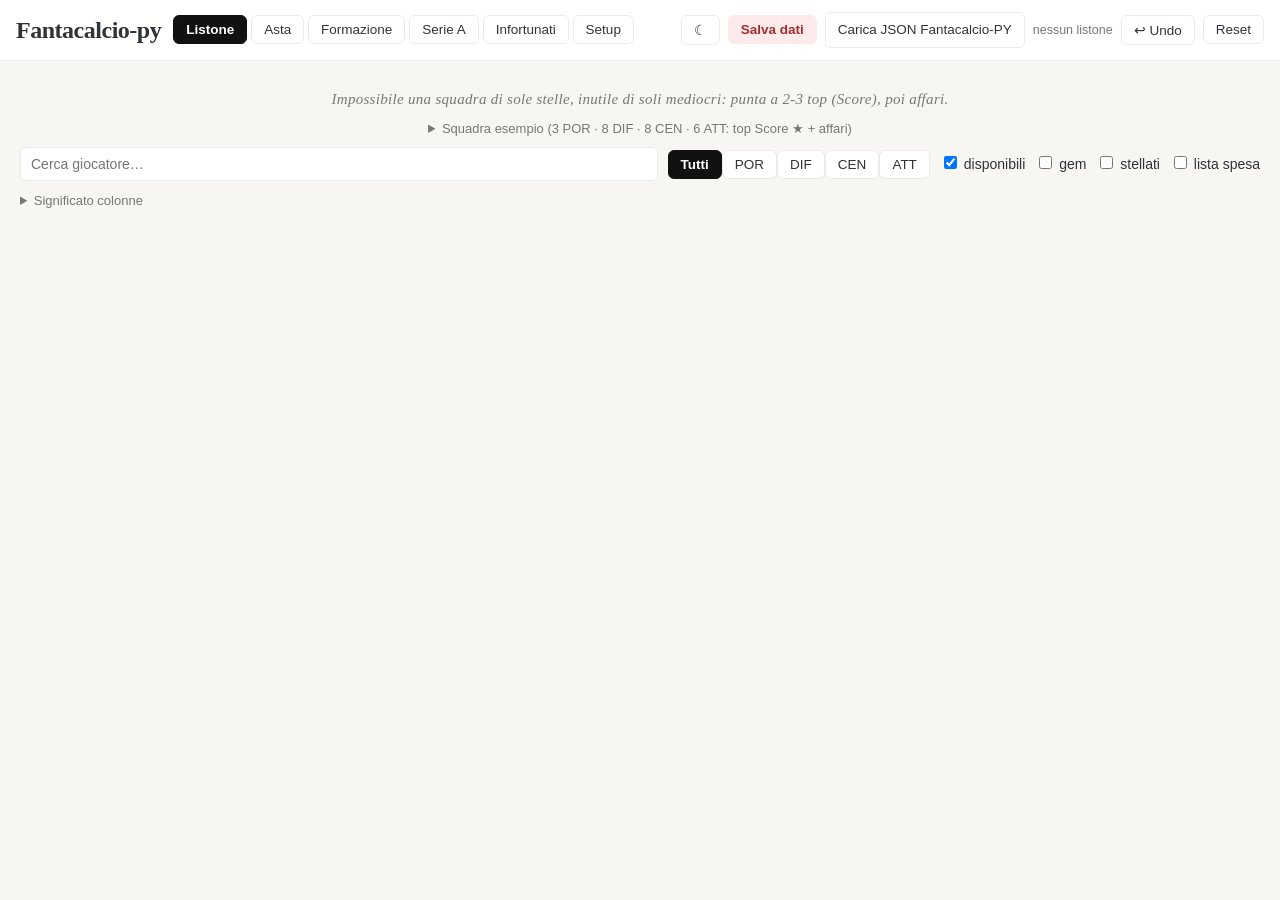
<file: docs/index.html>
<!DOCTYPE html>
<html lang="it">

<head>
  <meta charset="utf-8">
  <meta name="viewport" content="width=device-width, initial-scale=1">
  <meta name="description"
    content="Fantacalcio-py: listone asta filtrabile, budget squadre, infortunati e rose Serie A. Funziona offline da file.">
  <meta name="theme-color" content="#F7F6F3">
  <link rel="icon"
    href="data:image/svg+xml,%3Csvg xmlns='http://www.w3.org/2000/svg' viewBox='0 0 100 100'%3E%3Ctext y='.9em' font-size='90'%3E⚽%3C/text%3E%3C/svg%3E">
  <title>Fantacalcio-py</title>
  <link rel="stylesheet" href="style.css">
</head>

<body>
  <header>
    <h1>Fantacalcio-py</h1>
    <nav>
      <button data-view="list" class="active">Listone</button>
      <button data-view="teams">Asta</button>
      <button data-view="form">Formazione</button>
      <button data-view="seriea">Serie A</button>
      <button data-view="inf">Infortunati</button>
      <button data-view="setup">Setup</button>
    </nav>
    <div id="filebar">
      <button id="theme" title="Passa a tema scuro/chiaro">☾</button>
      <button id="save-top" class="danger">Salva dati</button>
      <label class="filebtn">Carica JSON Fantacalcio-PY <input type="file" id="file" accept=".json,application/json"
          hidden></label>
      <span id="filestatus">nessun listone</span>
      <button id="undo-last" title="Annulla ultima assegnazione/svincolo">↩ Undo</button>
      <button id="undo" title="Azzera tutto (setup, assegnazioni, liste, cache)">Reset</button>
    </div>
  </header>
  <main>
    <section id="view-list" class="view">
      <div class="motto">Impossibile una squadra di sole stelle, inutile di soli mediocri: punta a 2-3 top (Score), poi
        affari.</div>
      <details id="demoexp">
        <summary>Squadra esempio (3 POR · 8 DIF · 8 CEN · 6 ATT: top Score ★ + affari)</summary>
        <div id="demoteam"></div>
      </details>
      <div id="filters">
        <input id="q" type="search" placeholder="Cerca giocatore…" autocomplete="off">
        <div id="rolebtns"></div>
        <label><input type="checkbox" id="f-free" checked> disponibili</label>
        <label><input type="checkbox" id="f-gem"> gem</label>
        <label><input type="checkbox" id="f-star"> stellati</label>
        <label><input type="checkbox" id="f-shop"> lista spesa</label>
      </div>
      <details id="colexp">
        <summary>Significato colonne</summary>
        <div id="colhelp"></div>
      </details>
      <div id="count"></div>
      <table id="tbl">
        <thead>
          <tr id="thead"></tr>
        </thead>
        <tbody id="tbody"></tbody>
      </table>
    </section>
    <section id="view-form" class="view" hidden>
      <div class="row">
        <label>Modulo <select id="form-mod"></select></label>
        <label title="Modulo personalizzato (difensori-centrocampisti-attaccanti, somma 10)">Custom <input id="form-d" type="number" min="1" max="8" style="width:48px">-<input id="form-c" type="number" min="1" max="8" style="width:48px">-<input id="form-a" type="number" min="1" max="8" style="width:48px"></label>
        <label title="Quanti vanno in panchina, resto in tribuna">Panchina <input id="form-bn" type="number" min="0" style="width:52px"></label>
        <button id="form-clear">Svuota</button>
      </div>
      <div id="form-tot" class="mut"></div>
      <div id="form-cols">
      <div><h4>Titolari</h4>
      <div id="form-xi"></div></div>
      <div><h4>Panchina</h4>
      <div id="form-bench"></div></div>
      <div><h4>Tribuna</h4>
      <div id="form-trib"></div></div>
      </div>
    </section>
    <section id="view-teams" class="view" hidden>
      <table id="sumtbl">
        <thead>
          <tr id="sumhead"></tr>
        </thead>
        <tbody id="sumbody"></tbody>
      </table>
      <div id="myteam"></div>
      <h2>Avversari</h2>
      <div id="opps"></div>
    </section>
    <section id="view-seriea" class="view" hidden>
      <div class="row">
        <span id="rosestatus">nessun dato rose</span>
        <select id="roseteam"></select>
      </div>
      <div id="rosecard"></div>
    </section>
    <section id="view-inf" class="view" hidden>
      <div id="infcount"></div>
      <table id="inftbl">
        <thead>
          <tr>
            <th data-s="0">Giocatore</th>
            <th data-s="1">R</th>
            <th data-s="2">Squadra</th>
            <th data-s="3">Dettaglio</th>
            <th data-s="4">Stato</th>
          </tr>
        </thead>
        <tbody id="infbody"></tbody>
      </table>
    </section>
    <section id="view-setup" class="view" hidden>
      <h2>Setup asta</h2>
      <div class="grid">
        <label>Crediti <input id="s-credits" type="number" min="1"></label>
        <label>POR <input id="s-por" type="number" min="1"></label>
        <label>DIF <input id="s-dif" type="number" min="1"></label>
        <label>CEN <input id="s-cen" type="number" min="1"></label>
        <label>ATT <input id="s-att" type="number" min="1"></label>
      </div>
      <h3>Squadre <button id="s-add">+ aggiungi</button></h3>
      <div id="s-teams"></div>
      <h3>Colonne listone</h3>
      <div id="s-cols"></div>
      <h4>Ordine colonne visibili</h4>
      <div id="s-order"></div>
      <h4>Anteprima</h4>
      <table id="s-prev">
        <thead>
          <tr id="s-prevh"></tr>
        </thead>
        <tbody id="s-prevb"></tbody>
      </table>
      <div class="row">
        <button id="s-save">Salva setup</button>
        <button id="s-export">Export stato</button>
        <label class="filebtn">Import stato <input type="file" id="s-import" accept=".json" hidden></label>
        <button id="s-reset" class="danger">Azzera asta</button>
      </div>
    </section>
  </main>
  <script src="app.js?v=3"></script>
</body>

</html>
</file>
<file: docs/style.css>
:root, [data-theme="light"] {
  --bg: #F7F6F3; --fg: #2F3437; --mut: #787774; --faint: #A8A29A;
  --acc: #111111; --acc-ink: #FFFFFF;
  --gold: #956400; --gold-bg: #FBF3DB;
  --card: #FFFFFF; --line: #EAEAEA;
  --good-bg: #EDF3EC; --good: #346538;
  --bad-bg: #FDEBEC; --bad: #9F2F2D;
  --info-bg: #E1F3FE; --info: #1F6C9F;
  --hover: #FBF3DB;
}
[data-theme="dark"] {
  --bg: #141311; --fg: #ece9e2; --mut: #a39e93; --faint: #6f6a60;
  --acc: #e8a100; --acc-ink: #1a1405;
  --gold: #f0be3c; --gold-bg: #3a2f10;
  --card: #1d1b17; --line: #2e2b25;
  --good-bg: #1d2f1f; --good: #7cc47f;
  --bad-bg: #38211f; --bad: #e88a80;
  --info-bg: #1d2b38; --info: #7fb8dd;
  --hover: rgba(232, 161, 0, 0.07);
}
* { box-sizing: border-box; }
body {
  margin: 0; background: var(--bg); color: var(--fg);
  font: 14px/1.6 -apple-system, 'Segoe UI', 'Helvetica Neue', Arial, sans-serif;
}
h1 {
  font-family: Georgia, 'Times New Roman', serif;
  font-size: 24px; margin: 0; letter-spacing: -0.02em; line-height: 1.1; font-weight: 700;
}
h2 { font-size: 15px; font-weight: 600; letter-spacing: -0.01em; }
h3 { font-size: 13px; font-weight: 600; }
h4 { font-size: 12px; font-weight: 600; color: var(--mut); }
header {
  position: sticky; top: 0; z-index: 5;
  background: color-mix(in srgb, var(--card) 92%, transparent); backdrop-filter: blur(8px);
  border-bottom: 1px solid var(--line);
  padding: 12px 16px; display: flex; gap: 12px; align-items: center; flex-wrap: wrap;
}
nav button, .filebtn, button {
  background: var(--card); color: var(--fg); border: 1px solid var(--line); border-radius: 6px;
  padding: 6px 12px; cursor: pointer; font-size: 13.5px; font-weight: 500;
  transition: background 180ms, transform 80ms;
}
button:hover, .filebtn:hover { background: var(--bg); }
button:active { transform: scale(0.98); }
button:disabled { opacity: 0.35; cursor: default; }
button:focus-visible, input:focus-visible, select:focus-visible { outline: 2px solid var(--acc); outline-offset: 1px; }
nav button.active { background: var(--acc); border-color: var(--acc); color: var(--acc-ink); font-weight: 600; }
#filebar { margin-left: auto; display: flex; gap: 8px; align-items: center; }
#filestatus, #rosestatus { color: var(--mut); font-size: 12.5px; }
main { padding: 24px 20px 48px; max-width: none; }
#filters { display: flex; gap: 10px; align-items: center; flex-wrap: wrap; margin-bottom: 10px; }
#q {
  flex: 1; min-width: 160px; padding: 8px 10px; border-radius: 6px;
  border: 1px solid var(--line); background: var(--card); color: var(--fg); font-size: 14px;
}
#rolebtns button.on { background: var(--acc); border-color: var(--acc); color: var(--acc-ink); font-weight: 600; }
#count, #infcount { color: var(--mut); font-size: 12.5px; margin: 4px 0; }
table { width: 100%; border-collapse: collapse; background: var(--card); border: 1px solid var(--line); border-radius: 8px; overflow: hidden; }
th, td { padding: 7px 10px; border-bottom: 1px solid var(--line); text-align: left; white-space: nowrap; }
tbody tr:last-child td { border-bottom: 0; }
th {
  cursor: pointer; user-select: none; color: var(--mut); background: var(--bg);
  font-size: 11px; text-transform: uppercase; letter-spacing: 0.06em; font-weight: 600;
}
td.num, th.num { text-align: right; font-variant-numeric: tabular-nums; }
td { font-variant-numeric: tabular-nums; }
tbody tr:hover td { background: var(--hover); }
tr.taken td { opacity: 0.45; }
tr.star td:first-child { color: var(--gold); }
tr.shop td { background: var(--hover); }
.detail td { white-space: normal; background: var(--card); }
.kv { display: grid; grid-template-columns: repeat(auto-fill, minmax(150px, 1fr)); gap: 4px 12px; margin: 6px 0; }
.kv b { color: var(--mut); font-weight: normal; }
.badge {
  display: inline-block; padding: 1px 8px; border-radius: 9999px;
  font-size: 11px; font-weight: 600; letter-spacing: 0.05em; text-transform: uppercase;
}
.badge.hit { background: var(--good-bg); color: var(--good); }
.badge.miss { background: var(--bad-bg); color: var(--bad); }
.badge.gem { background: var(--gold-bg); color: var(--gold); }
.badge.inj { background: var(--bad-bg); color: var(--bad); }
.card { background: var(--card); border: 1px solid var(--line); border-radius: 12px; padding: 24px; margin-bottom: 12px; }
.row { display: flex; gap: 8px; align-items: center; flex-wrap: wrap; margin: 6px 0; }
.grid { display: grid; grid-template-columns: repeat(auto-fill, minmax(150px, 1fr)); gap: 8px; }
.grid label { display: flex; flex-direction: column; gap: 2px; }
.grid input { width: 100%; }
input, select {
  background: var(--card); color: var(--fg); border: 1px solid var(--line);
  border-radius: 6px; padding: 6px 8px; font-size: 13.5px;
}
button.danger { background: var(--bad-bg); border-color: var(--bad-bg); color: var(--bad); font-weight: 600; }
.dhead { display: flex; gap: 10px; align-items: baseline; flex-wrap: wrap; margin-bottom: 6px; }
.dgrid { display: grid; grid-template-columns: repeat(3, 1fr); gap: 8px; margin: 8px 0; }
@media (max-width: 1100px) { .dgrid { grid-template-columns: repeat(2, 1fr); } }
@media (max-width: 700px) { .dgrid { grid-template-columns: 1fr; } }
.dcard.wide { grid-column: 1 / -1; }
.dsub { font-size: 11px; color: var(--faint); font-weight: 600; margin: 6px 0 2px; }
.dcard { background: var(--bg); border: 1px solid var(--line); border-radius: 8px; padding: 10px 12px; font-size: 13px; }
.dcard h5 { margin: 0 0 6px; font-size: 11px; text-transform: uppercase; letter-spacing: 0.07em; color: var(--faint); font-weight: 600; }
.dcard .drow { gap: 12px; }
.dhead .nm {
  font-family: Georgia, 'Times New Roman', serif;
  font-size: 20px; font-weight: 700; letter-spacing: -0.02em; line-height: 1.1;
}
.dhead .sub { color: var(--mut); }
.dsec { margin: 10px 0 2px; color: var(--faint); font-size: 11px; text-transform: uppercase; letter-spacing: 0.07em; font-weight: 600; }
.dbig { font-size: 22px; font-weight: 700; letter-spacing: -0.02em; font-variant-numeric: tabular-nums; }
.drow { display: flex; gap: 16px; flex-wrap: wrap; align-items: center; }
.up { color: var(--good); font-weight: 600; }
.down { color: var(--bad); }
.good { color: var(--good); font-weight: 600; }
.chip {
  display: inline-block; background: var(--bg); border: 1px solid var(--line); border-radius: 9999px;
  padding: 1px 9px; margin: 1px 3px 1px 0; font-size: 11.5px; letter-spacing: 0.03em;
}
.chip.pos { background: var(--good-bg); color: var(--good); border-color: transparent; }
.chip.neg { background: var(--bad-bg); color: var(--bad); border-color: transparent; }
.bar { display: inline-block; width: 90px; height: 8px; background: var(--line); border-radius: 4px; vertical-align: middle; }
.bar i { display: block; height: 100%; background: var(--gold); border-radius: 4px; }
#s-cols { columns: 180px; margin: 6px 0; }
#s-cols label { display: block; break-inside: avoid; color: var(--mut); }
#colexp { margin: 6px 0; font-size: 13px; }
#colexp summary { cursor: pointer; color: var(--mut); }
#colhelp { columns: 260px; margin-top: 4px; }
#colhelp div { break-inside: avoid; padding: 1px 0; }
#colhelp span { color: var(--mut); font-size: 12px; }
#colexp .motto { margin-top: 6px; font-style: italic; color: var(--mut); }
.view-list .motto, #view-list .motto { font-family: Georgia, 'Times New Roman', serif; font-style: italic; font-size: 15px; color: var(--mut); text-align: center; margin: 2px 0 8px; letter-spacing: .02em; }
#s-prev { margin-top: 6px; }
.roster { margin: 4px 0 4px 16px; padding: 0; }
.roster li { margin: 2px 0; }
.rm { color: var(--bad); cursor: pointer; border: 0; background: none; font-size: 14px; }
.starbtn { cursor: pointer; border: 0; background: none; font-size: 16px; color: var(--faint); }
.starbtn.on { color: var(--gold); }
.empty { color: var(--mut); padding: 24px 8px; }
#form-tot { color: var(--mut); font-size: 13px; margin: 4px 0; }
#demoexp { margin: 0 0 8px; font-size: 13px; }
#form-xi { display: flex; flex-direction: column; gap: 6px; }
#form-cols { display: grid; grid-template-columns: repeat(3, minmax(0, 1fr)); gap: 16px; align-items: start; }
@media (max-width: 900px) { #form-cols { grid-template-columns: 1fr; } }
.fslot { background: var(--card); border: 1px dashed var(--line); border-radius: 8px; padding: 6px 8px; min-height: 56px; }
.fslot .sl { font-size: 11px; color: var(--faint); display: block; }
.fslot i { color: var(--faint); font-size: 12px; }
.fbench { display: flex; flex-direction: column; gap: 6px; margin-bottom: 8px; }
.fcard { background: var(--card); border: 1px solid var(--line); border-radius: 6px; padding: 4px 8px; font-size: 13px; cursor: grab; }
.fcard small { color: var(--mut); display: block; font-size: 11px; }
.fcard .fser { font-size: 12px; margin-top: 2px; }
.fcard .fsk { margin-top: 3px; display: flex; flex-wrap: wrap; gap: 3px; }
.fcard .fsk .chip { font-size: 11px; padding: 0 6px; }
#demoexp summary { cursor: pointer; color: var(--mut); text-align: center; }
#demoteam small, #demoteam .tot { color: var(--mut); }
.err { color: var(--bad); font-size: 13px; margin: 4px 0; }
.ord { cursor: grab; }
</file>
